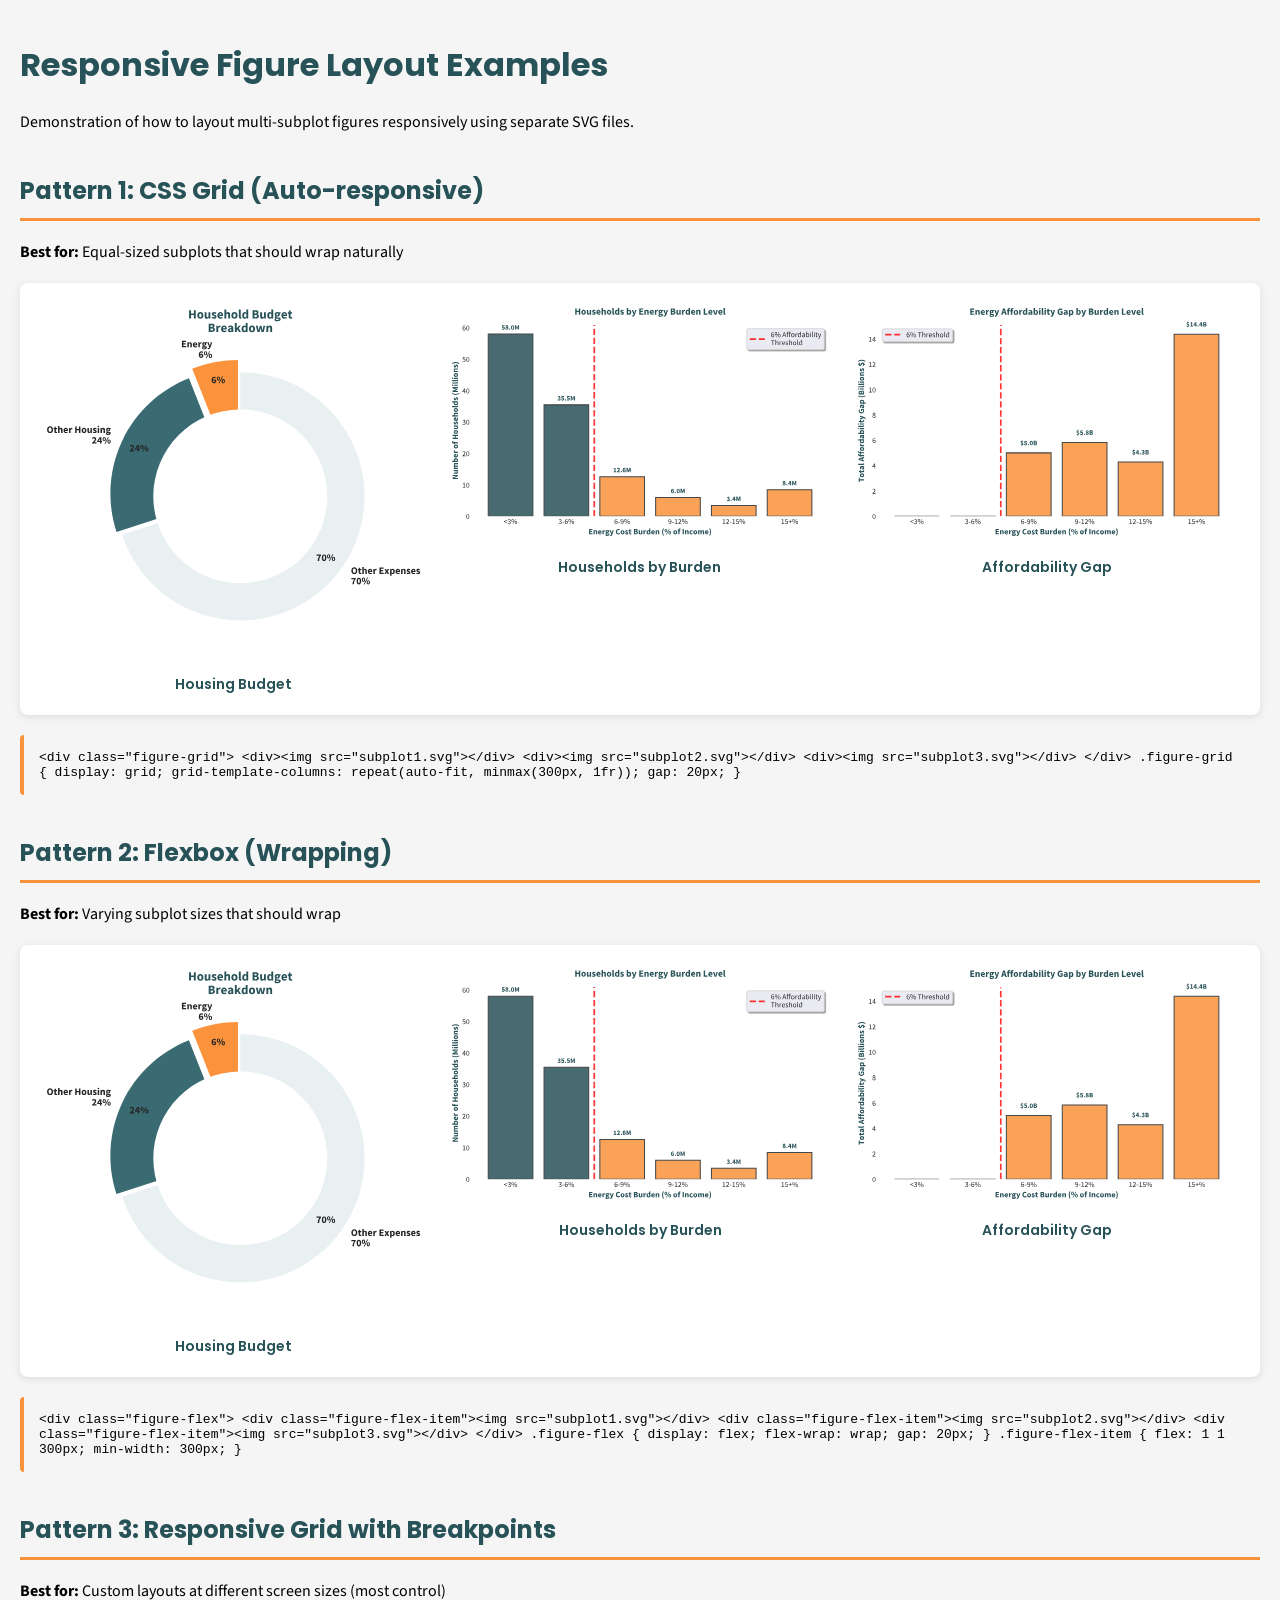
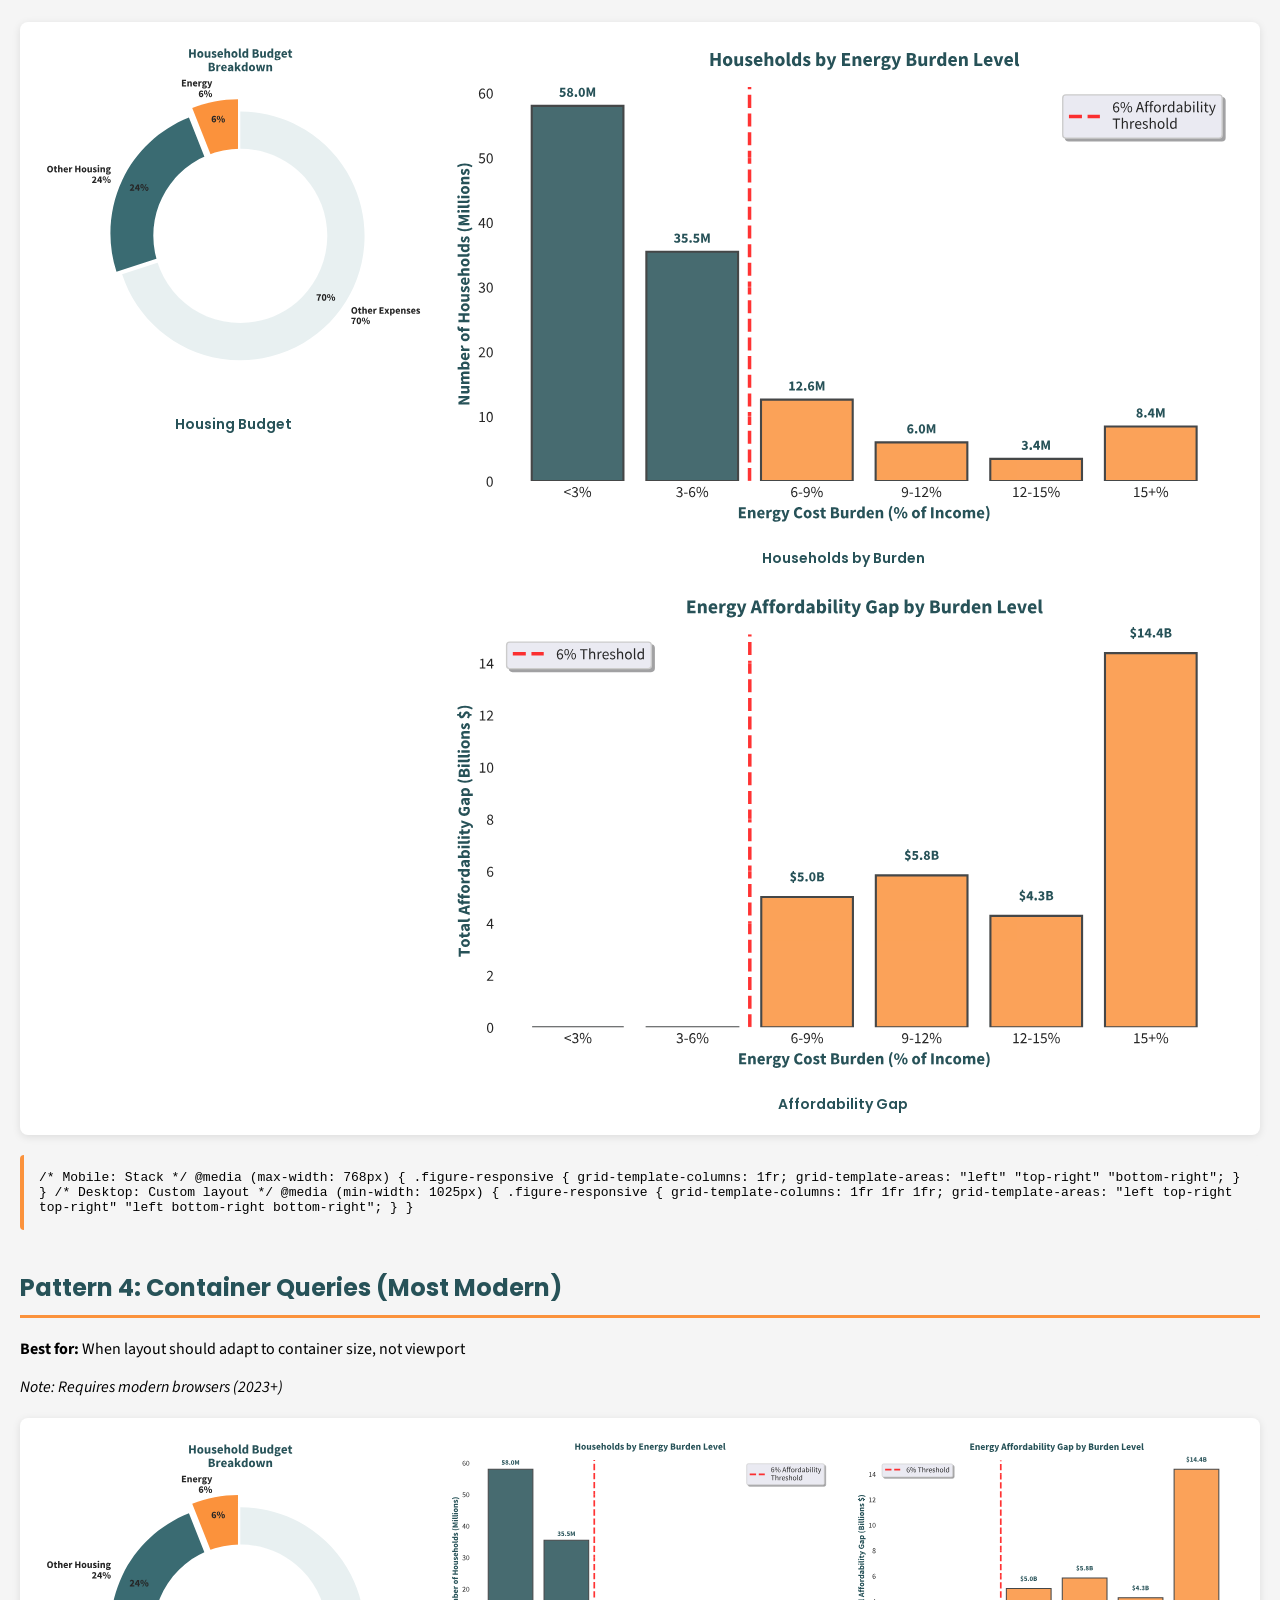
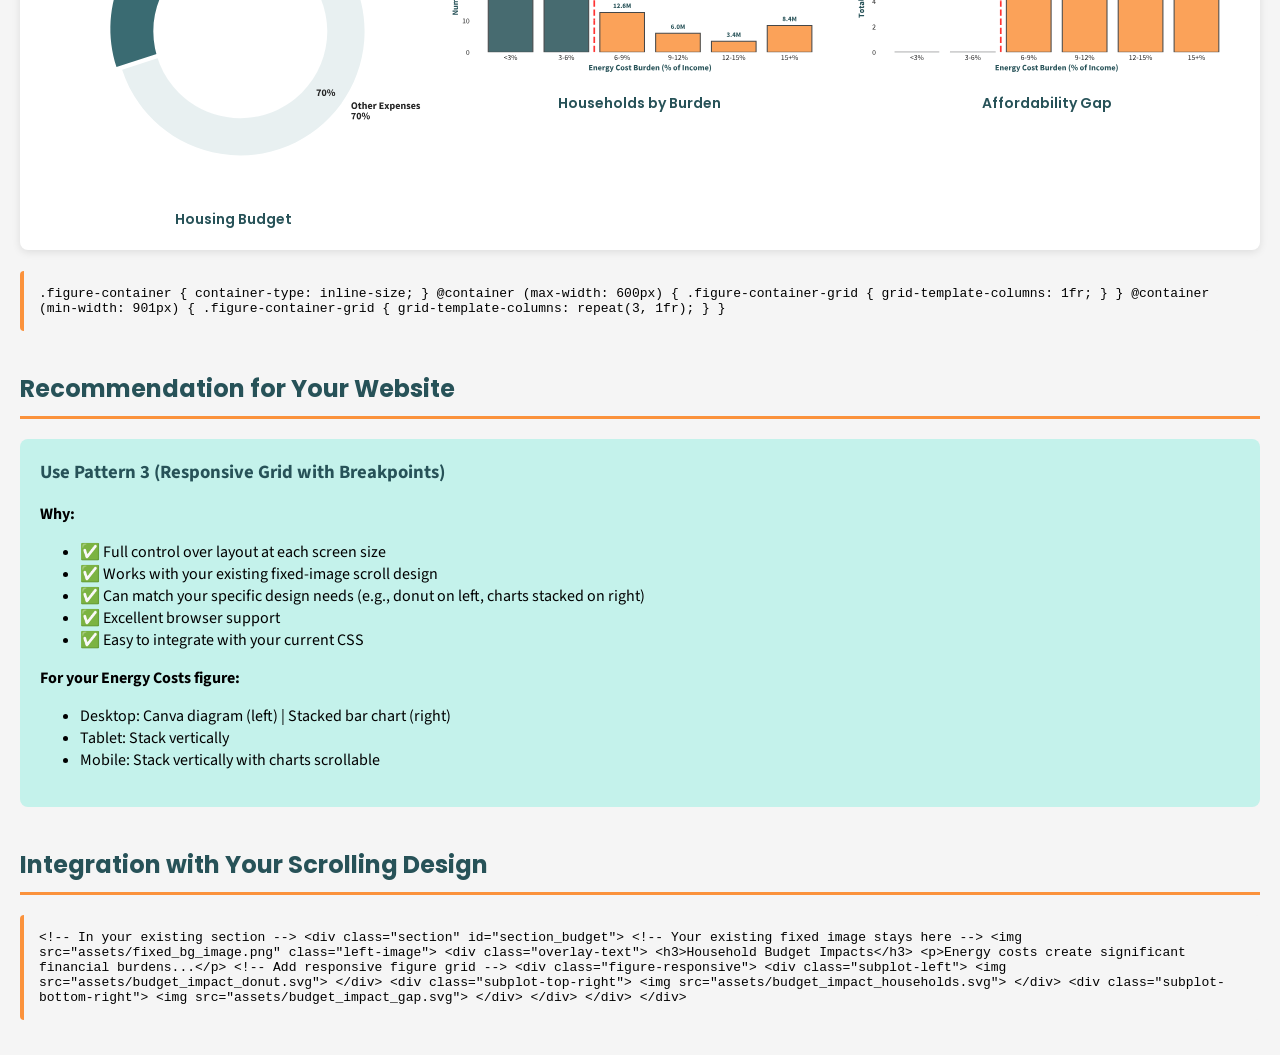
<file: responsive_figures_guide.html>
<!-- 
  RESPONSIVE FIGURE LAYOUT GUIDE
  
  This file demonstrates how to use the separately-generated subplot SVG files
  in a responsive layout that adapts to window size.
-->

<!DOCTYPE html>
<html lang="en">
<head>
    <meta charset="UTF-8">
    <meta name="viewport" content="width=device-width, initial-scale=1.0">
    <title>Responsive Figure Layout Examples</title>
    <script src="assets/password-gate.js"></script>
    <style>
        /* Import your website fonts */
        @import url('https://fonts.googleapis.com/css2?family=Poppins:wght@400;600;700&family=Source+Sans+Pro:wght@400;600&display=swap');
        
        :root {
            --color-forest-green: #275258;
            --color-orange: #fb923c;
            --color-bg-light: #C4F2EB;
        }
        
        body {
            font-family: 'Source Sans Pro', sans-serif;
            max-width: 1400px;
            margin: 0 auto;
            padding: 20px;
            background-color: #f5f5f5;
        }
        
        h2 {
            font-family: 'Poppins', sans-serif;
            color: var(--color-forest-green);
            border-bottom: 3px solid var(--color-orange);
            padding-bottom: 10px;
            margin-top: 40px;
        }
        
        /* ============================================
           PATTERN 1: CSS Grid - Auto-responsive
           Best for equal-sized subplots
        ============================================ */
        .figure-grid {
            display: grid;
            grid-template-columns: repeat(auto-fit, minmax(300px, 1fr));
            gap: 20px;
            margin: 20px 0;
            padding: 20px;
            background-color: white;
            border-radius: 8px;
            box-shadow: 0 2px 8px rgba(0,0,0,0.1);
        }
        
        .figure-grid img {
            width: 100%;
            height: auto;
            border-radius: 4px;
        }
        
        /* ============================================
           PATTERN 2: Flexbox - Wrapping Layout
           Best for varying subplot sizes
        ============================================ */
        .figure-flex {
            display: flex;
            flex-wrap: wrap;
            gap: 20px;
            margin: 20px 0;
            padding: 20px;
            background-color: white;
            border-radius: 8px;
            box-shadow: 0 2px 8px rgba(0,0,0,0.1);
        }
        
        .figure-flex-item {
            flex: 1 1 300px; /* grow shrink basis */
            min-width: 300px;
        }
        
        .figure-flex-item img {
            width: 100%;
            height: auto;
            border-radius: 4px;
        }
        
        /* ============================================
           PATTERN 3: Responsive Grid with Breakpoints
           Most control over layout at different sizes
        ============================================ */
        .figure-responsive {
            display: grid;
            gap: 20px;
            margin: 20px 0;
            padding: 20px;
            background-color: white;
            border-radius: 8px;
            box-shadow: 0 2px 8px rgba(0,0,0,0.1);
        }
        
        /* Mobile: Stack vertically */
        @media (max-width: 768px) {
            .figure-responsive {
                grid-template-columns: 1fr;
                grid-template-areas:
                    "left"
                    "top-right"
                    "bottom-right";
            }
        }
        
        /* Tablet: 2 columns */
        @media (min-width: 769px) and (max-width: 1024px) {
            .figure-responsive {
                grid-template-columns: 1fr 1fr;
                grid-template-areas:
                    "left top-right"
                    "left bottom-right";
            }
        }
        
        /* Desktop: 3 columns or custom layout */
        @media (min-width: 1025px) {
            .figure-responsive {
                grid-template-columns: 1fr 1fr 1fr;
                grid-template-areas:
                    "left top-right top-right"
                    "left bottom-right bottom-right";
            }
        }
        
        .figure-responsive .subplot-left {
            grid-area: left;
        }
        
        .figure-responsive .subplot-top-right {
            grid-area: top-right;
        }
        
        .figure-responsive .subplot-bottom-right {
            grid-area: bottom-right;
        }
        
        .figure-responsive img {
            width: 100%;
            height: auto;
            border-radius: 4px;
        }
        
        /* ============================================
           PATTERN 4: Container Queries (Modern)
           Layout adapts to container size, not viewport
        ============================================ */
        .figure-container {
            container-type: inline-size;
            margin: 20px 0;
            padding: 20px;
            background-color: white;
            border-radius: 8px;
            box-shadow: 0 2px 8px rgba(0,0,0,0.1);
        }
        
        .figure-container-grid {
            display: grid;
            gap: 20px;
        }
        
        /* Small container: stack */
        @container (max-width: 600px) {
            .figure-container-grid {
                grid-template-columns: 1fr;
            }
        }
        
        /* Medium container: 2 columns */
        @container (min-width: 601px) and (max-width: 900px) {
            .figure-container-grid {
                grid-template-columns: 1fr 1fr;
            }
        }
        
        /* Large container: 3 columns */
        @container (min-width: 901px) {
            .figure-container-grid {
                grid-template-columns: repeat(3, 1fr);
            }
        }
        
        .figure-container-grid img {
            width: 100%;
            height: auto;
            border-radius: 4px;
        }
        
        /* ============================================
           Figure Captions
        ============================================ */
        .subplot-caption {
            text-align: center;
            font-size: 14px;
            color: var(--color-forest-green);
            font-weight: 600;
            margin-top: 10px;
            font-family: 'Poppins', sans-serif;
        }
        
        /* Utility classes */
        .code-block {
            background-color: #f5f5f5;
            border-left: 4px solid var(--color-orange);
            padding: 15px;
            margin: 15px 0;
            border-radius: 4px;
            font-family: 'Courier New', monospace;
            font-size: 13px;
            overflow-x: auto;
        }
    </style>
</head>
<body>
    
    <h1 style="color: var(--color-forest-green); font-family: 'Poppins', sans-serif;">
        Responsive Figure Layout Examples
    </h1>
    <p>Demonstration of how to layout multi-subplot figures responsively using separate SVG files.</p>
    
    <!-- ========================================== -->
    <h2>Pattern 1: CSS Grid (Auto-responsive)</h2>
    <p><strong>Best for:</strong> Equal-sized subplots that should wrap naturally</p>
    
    <div class="figure-grid">
        <div>
            <img src="assets/budget_impact_donut.svg" alt="Housing Budget Breakdown">
            <div class="subplot-caption">Housing Budget</div>
        </div>
        <div>
            <img src="assets/budget_impact_households.svg" alt="Households by Burden">
            <div class="subplot-caption">Households by Burden</div>
        </div>
        <div>
            <img src="assets/budget_impact_gap.svg" alt="Affordability Gap">
            <div class="subplot-caption">Affordability Gap</div>
        </div>
    </div>
    
    <div class="code-block">
&lt;div class="figure-grid"&gt;
    &lt;div&gt;&lt;img src="subplot1.svg"&gt;&lt;/div&gt;
    &lt;div&gt;&lt;img src="subplot2.svg"&gt;&lt;/div&gt;
    &lt;div&gt;&lt;img src="subplot3.svg"&gt;&lt;/div&gt;
&lt;/div&gt;

.figure-grid {
    display: grid;
    grid-template-columns: repeat(auto-fit, minmax(300px, 1fr));
    gap: 20px;
}
    </div>
    
    <!-- ========================================== -->
    <h2>Pattern 2: Flexbox (Wrapping)</h2>
    <p><strong>Best for:</strong> Varying subplot sizes that should wrap</p>
    
    <div class="figure-flex">
        <div class="figure-flex-item">
            <img src="assets/budget_impact_donut.svg" alt="Housing Budget Breakdown">
            <div class="subplot-caption">Housing Budget</div>
        </div>
        <div class="figure-flex-item">
            <img src="assets/budget_impact_households.svg" alt="Households by Burden">
            <div class="subplot-caption">Households by Burden</div>
        </div>
        <div class="figure-flex-item">
            <img src="assets/budget_impact_gap.svg" alt="Affordability Gap">
            <div class="subplot-caption">Affordability Gap</div>
        </div>
    </div>
    
    <div class="code-block">
&lt;div class="figure-flex"&gt;
    &lt;div class="figure-flex-item"&gt;&lt;img src="subplot1.svg"&gt;&lt;/div&gt;
    &lt;div class="figure-flex-item"&gt;&lt;img src="subplot2.svg"&gt;&lt;/div&gt;
    &lt;div class="figure-flex-item"&gt;&lt;img src="subplot3.svg"&gt;&lt;/div&gt;
&lt;/div&gt;

.figure-flex {
    display: flex;
    flex-wrap: wrap;
    gap: 20px;
}
.figure-flex-item {
    flex: 1 1 300px;
    min-width: 300px;
}
    </div>
    
    <!-- ========================================== -->
    <h2>Pattern 3: Responsive Grid with Breakpoints</h2>
    <p><strong>Best for:</strong> Custom layouts at different screen sizes (most control)</p>
    
    <div class="figure-responsive">
        <div class="subplot-left">
            <img src="assets/budget_impact_donut.svg" alt="Housing Budget Breakdown">
            <div class="subplot-caption">Housing Budget</div>
        </div>
        <div class="subplot-top-right">
            <img src="assets/budget_impact_households.svg" alt="Households by Burden">
            <div class="subplot-caption">Households by Burden</div>
        </div>
        <div class="subplot-bottom-right">
            <img src="assets/budget_impact_gap.svg" alt="Affordability Gap">
            <div class="subplot-caption">Affordability Gap</div>
        </div>
    </div>
    
    <div class="code-block">
/* Mobile: Stack */
@media (max-width: 768px) {
    .figure-responsive {
        grid-template-columns: 1fr;
        grid-template-areas:
            "left"
            "top-right"
            "bottom-right";
    }
}

/* Desktop: Custom layout */
@media (min-width: 1025px) {
    .figure-responsive {
        grid-template-columns: 1fr 1fr 1fr;
        grid-template-areas:
            "left top-right top-right"
            "left bottom-right bottom-right";
    }
}
    </div>
    
    <!-- ========================================== -->
    <h2>Pattern 4: Container Queries (Most Modern)</h2>
    <p><strong>Best for:</strong> When layout should adapt to container size, not viewport</p>
    <p><em>Note: Requires modern browsers (2023+)</em></p>
    
    <div class="figure-container">
        <div class="figure-container-grid">
            <div>
                <img src="assets/budget_impact_donut.svg" alt="Housing Budget Breakdown">
                <div class="subplot-caption">Housing Budget</div>
            </div>
            <div>
                <img src="assets/budget_impact_households.svg" alt="Households by Burden">
                <div class="subplot-caption">Households by Burden</div>
            </div>
            <div>
                <img src="assets/budget_impact_gap.svg" alt="Affordability Gap">
                <div class="subplot-caption">Affordability Gap</div>
            </div>
        </div>
    </div>
    
    <div class="code-block">
.figure-container {
    container-type: inline-size;
}

@container (max-width: 600px) {
    .figure-container-grid {
        grid-template-columns: 1fr;
    }
}

@container (min-width: 901px) {
    .figure-container-grid {
        grid-template-columns: repeat(3, 1fr);
    }
}
    </div>
    
    <!-- ========================================== -->
    <h2>Recommendation for Your Website</h2>
    <div style="background-color: var(--color-bg-light); padding: 20px; border-radius: 8px; margin: 20px 0;">
        <h3 style="margin-top: 0; color: var(--color-forest-green);">Use Pattern 3 (Responsive Grid with Breakpoints)</h3>
        <p><strong>Why:</strong></p>
        <ul>
            <li>✅ Full control over layout at each screen size</li>
            <li>✅ Works with your existing fixed-image scroll design</li>
            <li>✅ Can match your specific design needs (e.g., donut on left, charts stacked on right)</li>
            <li>✅ Excellent browser support</li>
            <li>✅ Easy to integrate with your current CSS</li>
        </ul>
        <p><strong>For your Energy Costs figure:</strong></p>
        <ul>
            <li>Desktop: Canva diagram (left) | Stacked bar chart (right)</li>
            <li>Tablet: Stack vertically</li>
            <li>Mobile: Stack vertically with charts scrollable</li>
        </ul>
    </div>
    
    <!-- ========================================== -->
    <h2>Integration with Your Scrolling Design</h2>
    <div class="code-block">
&lt;!-- In your existing section --&gt;
&lt;div class="section" id="section_budget"&gt;
    &lt;!-- Your existing fixed image stays here --&gt;
    &lt;img src="assets/fixed_bg_image.png" class="left-image"&gt;
    
    &lt;div class="overlay-text"&gt;
        &lt;h3&gt;Household Budget Impacts&lt;/h3&gt;
        &lt;p&gt;Energy costs create significant financial burdens...&lt;/p&gt;
        
        &lt;!-- Add responsive figure grid --&gt;
        &lt;div class="figure-responsive"&gt;
            &lt;div class="subplot-left"&gt;
                &lt;img src="assets/budget_impact_donut.svg"&gt;
            &lt;/div&gt;
            &lt;div class="subplot-top-right"&gt;
                &lt;img src="assets/budget_impact_households.svg"&gt;
            &lt;/div&gt;
            &lt;div class="subplot-bottom-right"&gt;
                &lt;img src="assets/budget_impact_gap.svg"&gt;
            &lt;/div&gt;
        &lt;/div&gt;
    &lt;/div&gt;
&lt;/div&gt;
    </div>
    
</body>
</html>
</file>
